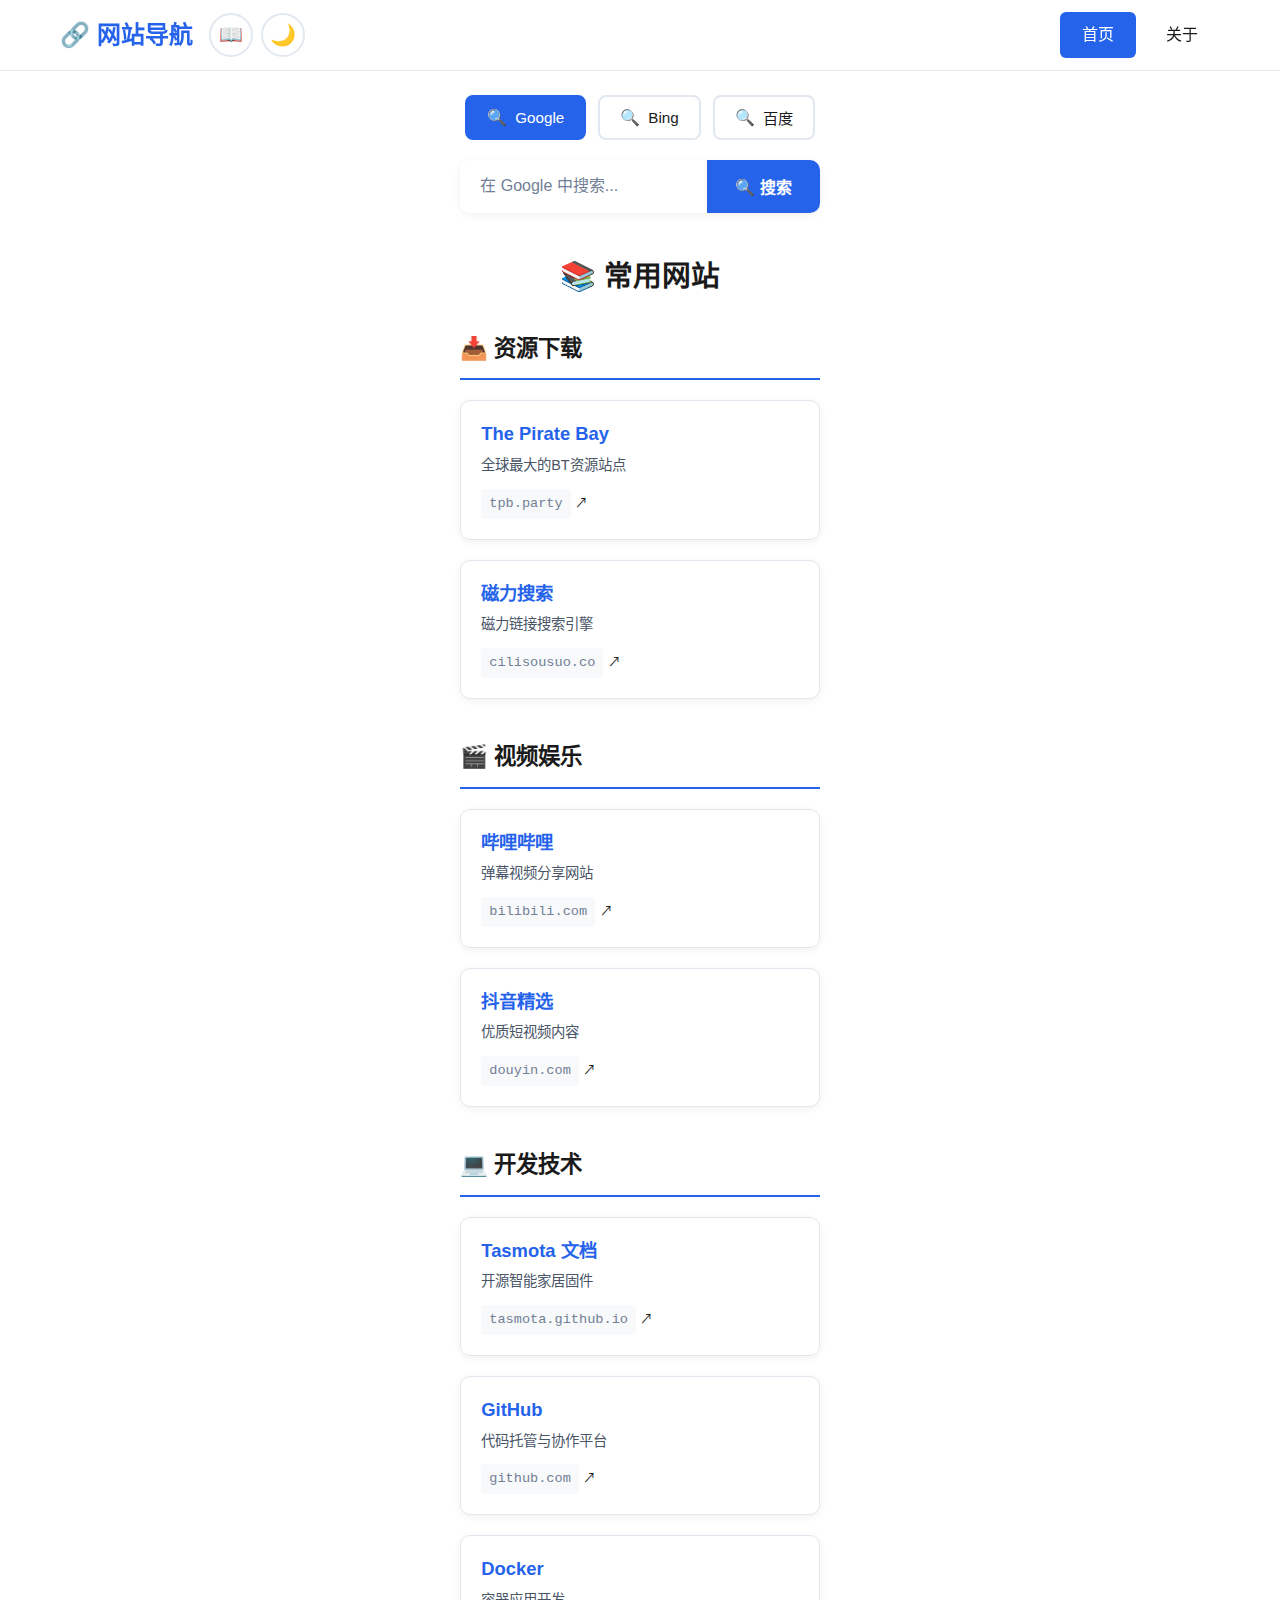
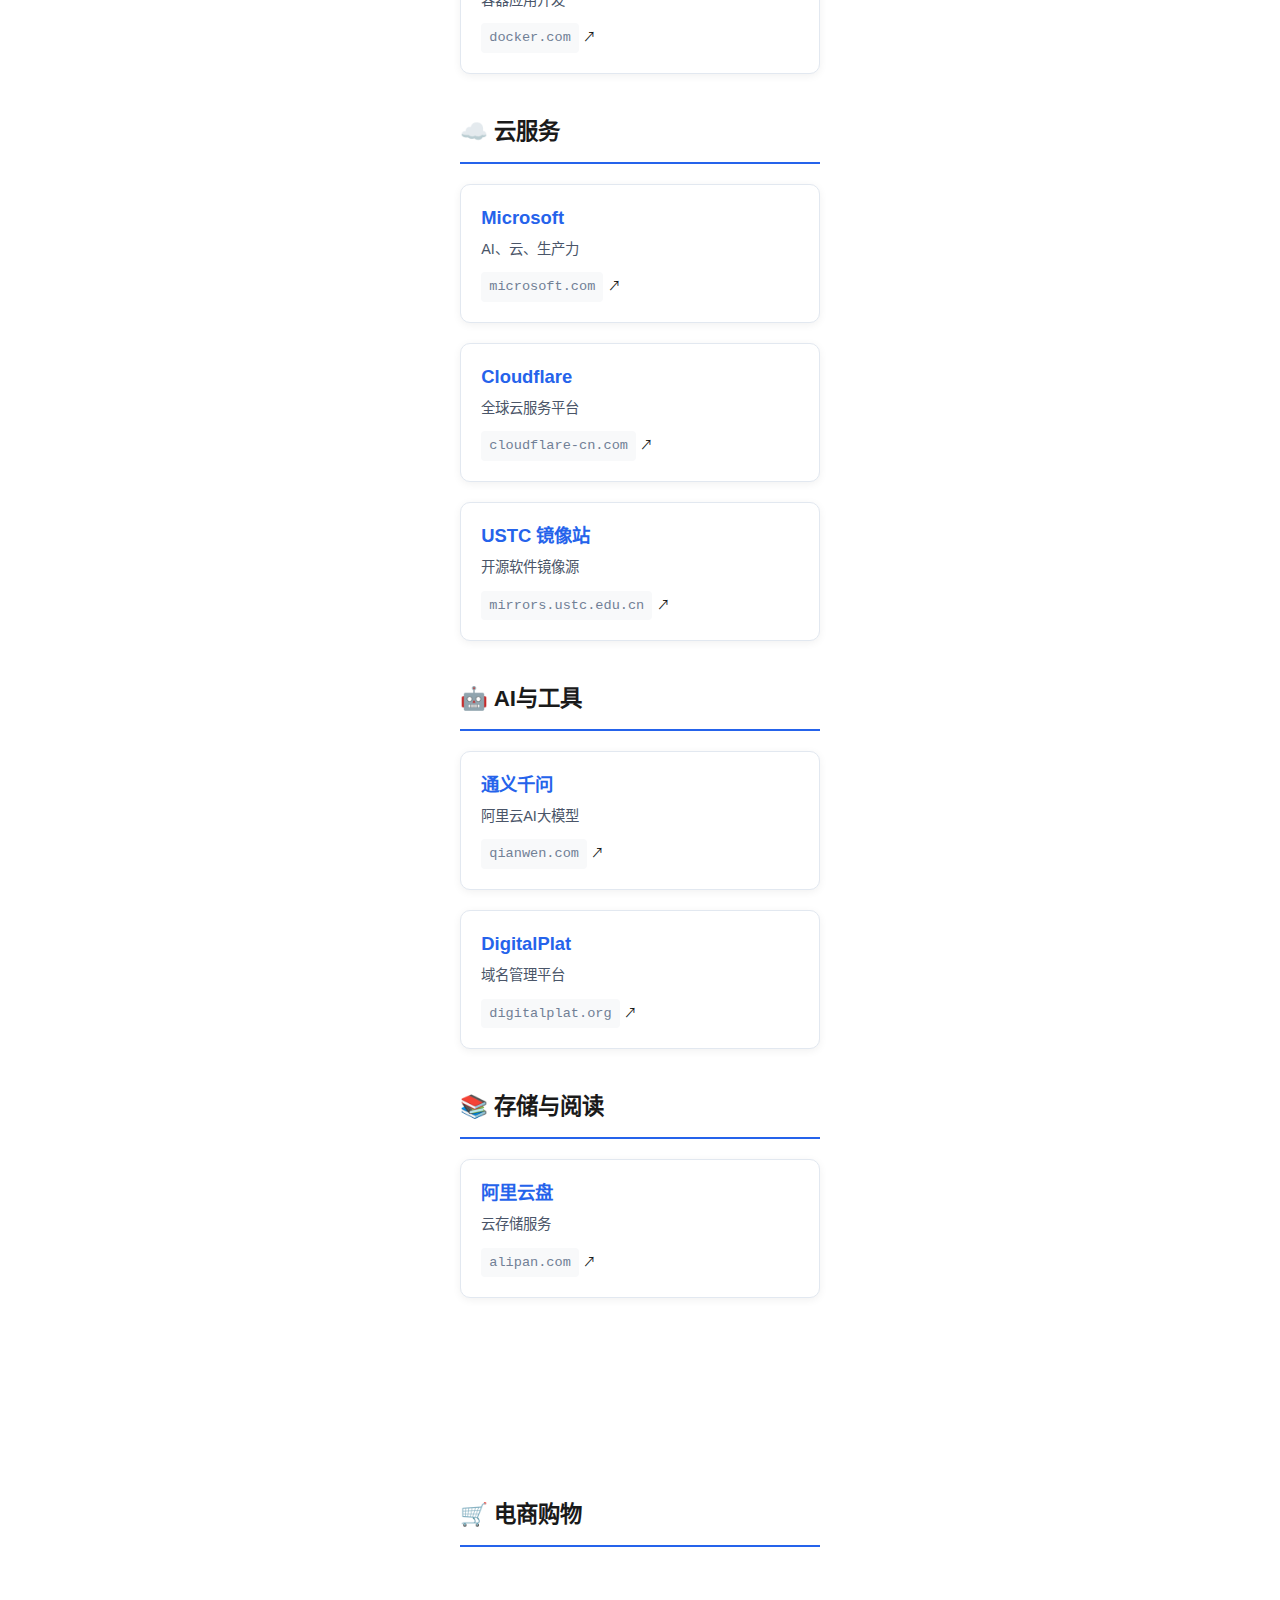
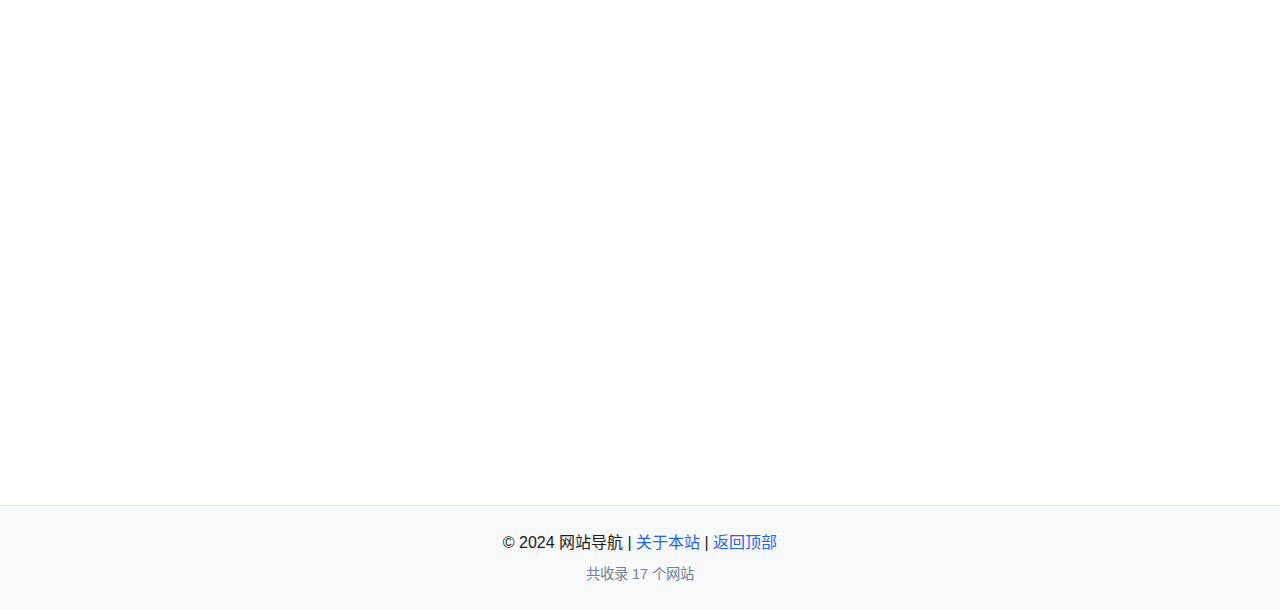
<file: index.html>
<!doctype html>
<html lang="zh-CN" data-theme="light">
<head>
    <meta charset="utf-8">
    <meta name="viewport" content="width=device-width,initial-scale=1">
    <title>网站导航 - 首页</title>
    <!-- Favicon 配置 -->
    <link rel="icon" href="favicon.ico" type="image/x-icon">
    <link rel="shortcut icon" href="favicon.ico" type="image/x-icon">
    <!-- 样式文件 -->
    <link rel="stylesheet" href="src/styles.css">
    
    <!-- 主题防闪烁脚本 -->
    <script>
        (function() {
            const savedTheme = localStorage.getItem('theme') || 'light';
            document.documentElement.setAttribute('data-theme', savedTheme);
        })();
    </script>
</head>
<body>
    <header class="header">
        <div class="container header-container">
            <h1 class="site-title">🔗 网站导航</h1>
            <div class="header-controls">
                <button 
                    id="compactToggle" 
                    class="control-btn compact-toggle" 
                    aria-label="切换紧凑模式"
                    title="切换紧凑模式">
                    📖
                </button>
                <button 
                    id="themeToggle" 
                    class="control-btn theme-toggle" 
                    aria-label="切换主题"
                    aria-pressed="false"
                    title="切换主题"
                    role="switch">
                    🌙
                </button>
            </div>
            <nav class="nav" aria-label="主导航">
                <a href="index.html" class="nav-link active" aria-current="page">首页</a>
                <a href="about.html" class="nav-link">关于</a>
            </nav>
        </div>
    </header>

    <main class="container main">
        <!-- 搜索区 -->
        <section class="search-section" aria-labelledby="search-heading">
            <h2 id="search-heading" class="visually-hidden">搜索功能</h2>
            <div class="search-container">
                <div class="engine-toggles" role="tablist" aria-label="搜索引擎选择">
                    <button 
                        class="engine-btn active" 
                        data-engine="google" 
                        role="tab" 
                        aria-selected="true"
                        aria-controls="search-input">
                        <span class="engine-icon">🔍</span> Google
                    </button>
                    <button 
                        class="engine-btn" 
                        data-engine="bing" 
                        role="tab" 
                        aria-selected="false"
                        aria-controls="search-input">
                        <span class="engine-icon">🔍</span> Bing
                    </button>
                    <button 
                        class="engine-btn" 
                        data-engine="baidu" 
                        role="tab" 
                        aria-selected="false"
                        aria-controls="search-input">
                        <span class="engine-icon">🔍</span> 百度
                    </button>
                </div>
                
                <div class="search-input-group">
                    <input 
                        type="text" 
                        id="search-input" 
                        class="search-input" 
                        placeholder="输入关键词搜索..." 
                        aria-label="搜索输入框"
                        role="searchbox">
                    <button 
                        id="search-btn" 
                        class="search-btn" 
                        aria-label="搜索">
                        🔍 搜索
                    </button>
                </div>
            </div>
        </section>

        <!-- 网站分类区 -->
        <section class="websites-section" aria-labelledby="websites-heading">
            <h2 id="websites-heading" class="section-title">📚 常用网站</h2>
            
            <!-- 资源下载 -->
            <div class="category">
                <h3 class="category-title">📥 资源下载</h3>
                <div class="websites-grid">
                    <div class="card">
                        <a href="https://tpb.party/" 
                           target="_blank" 
                           rel="noopener noreferrer"
                           class="website-link">
                            <h4 class="website-name">The Pirate Bay</h4>
                            <p class="website-desc">全球最大的BT资源站点</p>
                            <span class="website-url">tpb.party</span>
                        </a>
                    </div>
                    <div class="card">
                        <a href="https://cilisousuo.co/" 
                           target="_blank" 
                           rel="noopener noreferrer"
                           class="website-link">
                            <h4 class="website-name">磁力搜索</h4>
                            <p class="website-desc">磁力链接搜索引擎</p>
                            <span class="website-url">cilisousuo.co</span>
                        </a>
                    </div>
                </div>
            </div>

            <!-- 视频娱乐 -->
            <div class="category">
                <h3 class="category-title">🎬 视频娱乐</h3>
                <div class="websites-grid">
                    <div class="card">
                        <a href="https://www.bilibili.com/?spm_id_from=333.1007.0.0" 
                           target="_blank" 
                           rel="noopener noreferrer"
                           class="website-link">
                            <h4 class="website-name">哔哩哔哩</h4>
                            <p class="website-desc">弹幕视频分享网站</p>
                            <span class="website-url">bilibili.com</span>
                        </a>
                    </div>
                    <div class="card">
                        <a href="https://www.douyin.com/jingxuan" 
                           target="_blank" 
                           rel="noopener noreferrer"
                           class="website-link">
                            <h4 class="website-name">抖音精选</h4>
                            <p class="website-desc">优质短视频内容</p>
                            <span class="website-url">douyin.com</span>
                        </a>
                    </div>
                </div>
            </div>

            <!-- 开发技术 -->
            <div class="category">
                <h3 class="category-title">💻 开发技术</h3>
                <div class="websites-grid">
                    <div class="card">
                        <a href="https://tasmota.github.io/docs/" 
                           target="_blank" 
                           rel="noopener noreferrer"
                           class="website-link">
                            <h4 class="website-name">Tasmota 文档</h4>
                            <p class="website-desc">开源智能家居固件</p>
                            <span class="website-url">tasmota.github.io</span>
                        </a>
                    </div>
                    <div class="card">
                        <a href="https://github.com/dashboard" 
                           target="_blank" 
                           rel="noopener noreferrer"
                           class="website-link">
                            <h4 class="website-name">GitHub</h4>
                            <p class="website-desc">代码托管与协作平台</p>
                            <span class="website-url">github.com</span>
                        </a>
                    </div>
                    <div class="card">
                        <a href="https://www.docker.com/" 
                           target="_blank" 
                           rel="noopener noreferrer"
                           class="website-link">
                            <h4 class="website-name">Docker</h4>
                            <p class="website-desc">容器应用开发</p>
                            <span class="website-url">docker.com</span>
                        </a>
                    </div>
                </div>
            </div>

            <!-- 云服务 -->
            <div class="category">
                <h3 class="category-title">☁️ 云服务</h3>
                <div class="websites-grid">
                    <div class="card">
                        <a href="https://www.microsoft.com/zh-cn" 
                           target="_blank" 
                           rel="noopener noreferrer"
                           class="website-link">
                            <h4 class="website-name">Microsoft</h4>
                            <p class="website-desc">AI、云、生产力</p>
                            <span class="website-url">microsoft.com</span>
                        </a>
                    </div>
                    <div class="card">
                        <a href="https://www.cloudflare-cn.com/enterprise/" 
                           target="_blank" 
                           rel="noopener noreferrer"
                           class="website-link">
                            <h4 class="website-name">Cloudflare</h4>
                            <p class="website-desc">全球云服务平台</p>
                            <span class="website-url">cloudflare-cn.com</span>
                        </a>
                    </div>
                    <div class="card">
                        <a href="https://mirrors.ustc.edu.cn/" 
                           target="_blank" 
                           rel="noopener noreferrer"
                           class="website-link">
                            <h4 class="website-name">USTC 镜像站</h4>
                            <p class="website-desc">开源软件镜像源</p>
                            <span class="website-url">mirrors.ustc.edu.cn</span>
                        </a>
                    </div>
                </div>
            </div>

            <!-- AI与工具 -->
            <div class="category">
                <h3 class="category-title">🤖 AI与工具</h3>
                <div class="websites-grid">
                    <div class="card">
                        <a href="https://www.qianwen.com/chat/3b242dca586243b1bbe40b3ec0558301" 
                           target="_blank" 
                           rel="noopener noreferrer"
                           class="website-link">
                            <h4 class="website-name">通义千问</h4>
                            <p class="website-desc">阿里云AI大模型</p>
                            <span class="website-url">qianwen.com</span>
                        </a>
                    </div>
                    <div class="card">
                        <a href="https://domain.digitalplat.org/" 
                           target="_blank" 
                           rel="noopener noreferrer"
                           class="website-link">
                            <h4 class="website-name">DigitalPlat</h4>
                            <p class="website-desc">域名管理平台</p>
                            <span class="website-url">digitalplat.org</span>
                        </a>
                    </div>
                </div>
            </div>

            <!-- 存储与阅读 -->
            <div class="category">
                <h3 class="category-title">📚 存储与阅读</h3>
                <div class="websites-grid">
                    <div class="card">
                        <a href="https://www.alipan.com/" 
                           target="_blank" 
                           rel="noopener noreferrer"
                           class="website-link">
                            <h4 class="website-name">阿里云盘</h4>
                            <p class="website-desc">云存储服务</p>
                            <span class="website-url">alipan.com</span>
                        </a>
                    </div>
                    <div class="card">
                        <a href="https://z-lib.by/" 
                           target="_blank" 
                           rel="noopener noreferrer"
                           class="website-link">
                            <h4 class="website-name">Z-Library</h4>
                            <p class="website-desc">电子书资源库</p>
                            <span class="website-url">z-lib.by</span>
                        </a>
                    </div>
                </div>
            </div>

            <!-- 电商购物 -->
            <div class="category">
                <h3 class="category-title">🛒 电商购物</h3>
                <div class="websites-grid">
                    <div class="card">
                        <a href="https://re.m.jd.com/page/homelike?ad_od=3&re_dcp=21Sm2D2ZOw&traffic_source=1004&bd_vid=&cu=true&utm_source=haosou-search&utm_medium=cpc&utm_campaign=t_262767352_haosousearch&utm_term=72415908353_0_ed7be7fbf71b4c79ad78dda89f98646e" 
                           target="_blank" 
                           rel="noopener noreferrer"
                           class="website-link">
                            <h4 class="website-name">京东热卖</h4>
                            <p class="website-desc">京东商城热销商品</p>
                            <span class="website-url">jd.com</span>
                        </a>
                    </div>
                    <div class="card">
                        <a href="https://www.tmall.com/?page_offline=true" 
                           target="_blank" 
                           rel="noopener noreferrer"
                           class="website-link">
                            <h4 class="website-name">天猫</h4>
                            <p class="website-desc">品牌正品购物</p>
                            <span class="website-url">tmall.com</span>
                        </a>
                    </div>
                    <div class="card">
                        <a href="https://mms.pinduoduo.com/login/sso?platform=wholesale&redirectUrl=https%3A%2F%2Fpifa.pinduoduo.com%2Fclint%2Fapi%2Flogin%3Fredirect%3Dhttps%253A%252F%252Fpifa.pinduoduo.com%252F" 
                           target="_blank" 
                           rel="noopener noreferrer"
                           class="website-link">
                            <h4 class="website-name">拼多多商家</h4>
                            <p class="website-desc">店铺管理后台</p>
                            <span class="website-url">pinduoduo.com</span>
                        </a>
                    </div>
                </div>
            </div>
        </section>
    </main>

    <footer class="footer">
        <div class="container">
            <p>© 2024 网站导航 | <a href="about.html">关于本站</a> | <a href="#" id="backToTop">返回顶部</a></p>
            <p class="footer-info">共收录 <span id="siteCount">17</span> 个网站</p>
        </div>
    </footer>

    <script src="src/main.js"></script>
</body>
</html>
</file>
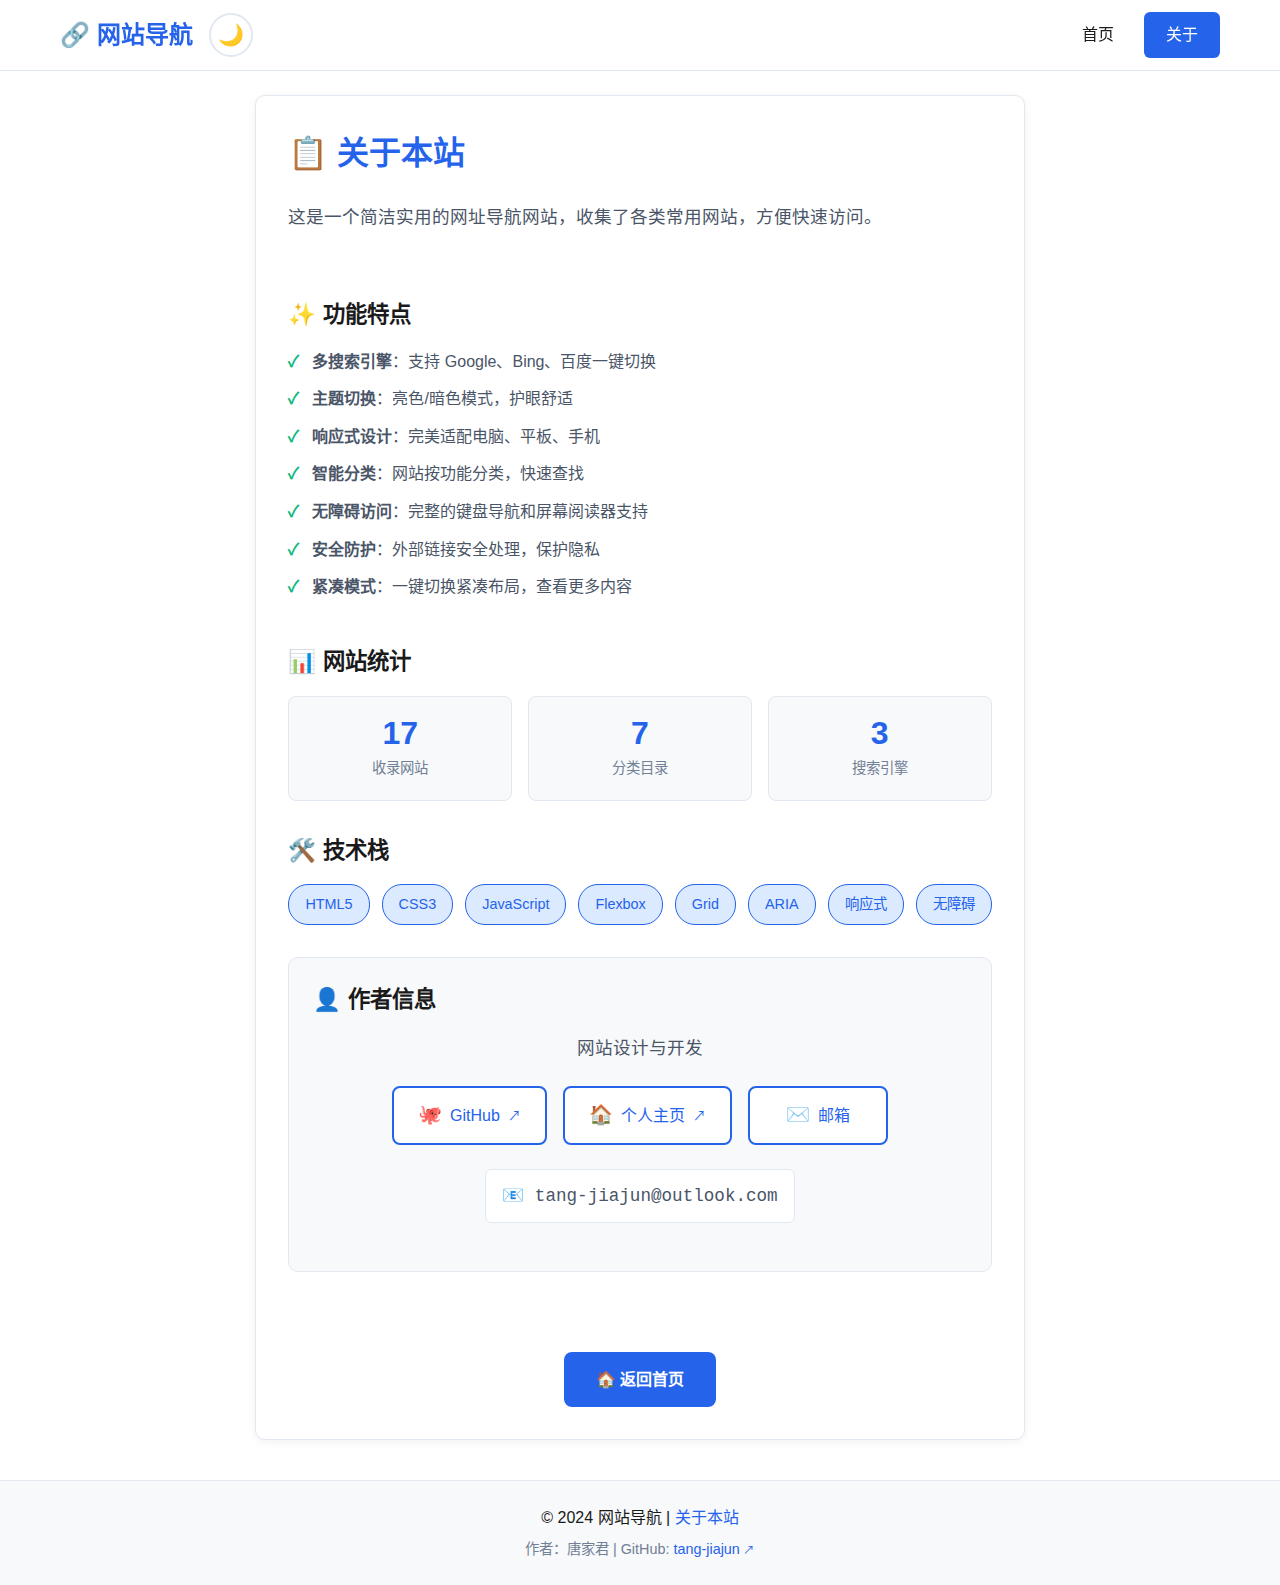
<file: about.html>
<!doctype html>
<html lang="zh-CN" data-theme="light">
<head>
    <meta charset="utf-8">
    <meta name="viewport" content="width=device-width,initial-scale=1">
    <title>网站导航 - 关于</title>
    <!-- Favicon 配置 -->
    <link rel="icon" href="favicon.ico" type="image/x-icon">
    <link rel="shortcut icon" href="favicon.ico" type="image/x-icon">
    <!-- 样式文件 -->
    <link rel="stylesheet" href="src/styles.css">
    
    <!-- 主题防闪烁脚本 -->
    <script>
        (function() {
            const savedTheme = localStorage.getItem('theme') || 'light';
            document.documentElement.setAttribute('data-theme', savedTheme);
        })();
    </script>
</head>
<body class="about-page">
    <header class="header">
        <div class="container header-container">
            <h1 class="site-title">🔗 网站导航</h1>
            <div class="header-controls">
                <button 
                    id="themeToggle" 
                    class="control-btn theme-toggle" 
                    aria-label="切换主题"
                    aria-pressed="false"
                    title="切换主题"
                    role="switch">
                    🌙
                </button>
            </div>
            <nav class="nav" aria-label="主导航">
                <a href="index.html" class="nav-link">首页</a>
                <a href="about.html" class="nav-link active" aria-current="page">关于</a>
            </nav>
        </div>
    </header>

    <main class="container main">
        <div class="about-content">
            <div class="card about-card">
                <h2 class="about-title">📋 关于本站</h2>
                <p class="about-text">这是一个简洁实用的网址导航网站，收集了各类常用网站，方便快速访问。</p>
                
                <div class="about-features">
                    <h3>✨ 功能特点</h3>
                    <ul class="feature-list">
                        <li><strong>多搜索引擎</strong>：支持 Google、Bing、百度一键切换</li>
                        <li><strong>主题切换</strong>：亮色/暗色模式，护眼舒适</li>
                        <li><strong>响应式设计</strong>：完美适配电脑、平板、手机</li>
                        <li><strong>智能分类</strong>：网站按功能分类，快速查找</li>
                        <li><strong>无障碍访问</strong>：完整的键盘导航和屏幕阅读器支持</li>
                        <li><strong>安全防护</strong>：外部链接安全处理，保护隐私</li>
                        <li><strong>紧凑模式</strong>：一键切换紧凑布局，查看更多内容</li>
                    </ul>
                </div>
                
                <div class="about-stats">
                    <h3>📊 网站统计</h3>
                    <div class="stats-grid">
                        <div class="stat-card">
                            <div class="stat-number">17</div>
                            <div class="stat-label">收录网站</div>
                        </div>
                        <div class="stat-card">
                            <div class="stat-number">7</div>
                            <div class="stat-label">分类目录</div>
                        </div>
                        <div class="stat-card">
                            <div class="stat-number">3</div>
                            <div class="stat-label">搜索引擎</div>
                        </div>
                    </div>
                </div>
                
                <div class="about-tech">
                    <h3>🛠️ 技术栈</h3>
                    <div class="tech-tags">
                        <span class="tech-tag">HTML5</span>
                        <span class="tech-tag">CSS3</span>
                        <span class="tech-tag">JavaScript</span>
                        <span class="tech-tag">Flexbox</span>
                        <span class="tech-tag">Grid</span>
                        <span class="tech-tag">ARIA</span>
                        <span class="tech-tag">响应式</span>
                        <span class="tech-tag">无障碍</span>
                    </div>
                </div>
                
                <div class="about-author">
                    <h3>👤 作者信息</h3>
                    <div class="author-info">
                        <p>网站设计与开发</p>
                        <div class="contact-links">
                            <a href="https://github.com/tang-jiajun" 
                               target="_blank" 
                               rel="noopener noreferrer" 
                               class="contact-link">
                                <span class="contact-icon">🐙</span> GitHub
                            </a>
                            <a href="https://jiajuntang.dpdns.org" 
                               target="_blank" 
                               rel="noopener noreferrer" 
                               class="contact-link">
                                <span class="contact-icon">🏠</span> 个人主页
                            </a>
                            <a href="mailto:tang-jiajun@outlook.com" 
                               class="contact-link">
                                <span class="contact-icon">✉️</span> 邮箱
                            </a>
                        </div>
                        <p class="contact-email">📧 tang-jiajun@outlook.com</p>
                    </div>
                </div>
                
                <div class="back-home">
                    <a href="index.html" class="btn-primary">🏠 返回首页</a>
                </div>
            </div>
        </div>
    </main>

    <footer class="footer">
        <div class="container">
            <p>© 2024 网站导航 | <a href="about.html">关于本站</a></p>
            <p class="footer-info">作者：唐家君 | GitHub: <a href="https://github.com/tang-jiajun" target="_blank" rel="noopener noreferrer">tang-jiajun</a></p>
        </div>
    </footer>

    <script src="src/main.js"></script>
</body>
</html>
</file>
<file: src/styles.css>
/* ============================================
   基础重置与全局样式
   ============================================ */
* {
    margin: 0;
    padding: 0;
    box-sizing: border-box;
}

html, body {
    text-align: center;
    font-family: -apple-system, BlinkMacSystemFont, 'Segoe UI', 'Microsoft YaHei', sans-serif;
    line-height: 1.6;
    transition: background-color 0.3s, color 0.3s;
    min-height: 100vh;
}

body {
    background-color: var(--bg-primary);
    color: var(--text-primary);
    display: flex;
    flex-direction: column;
}

/* ============================================
   主题变量定义
   ============================================ */
:root[data-theme='light'] {
    /* 基础颜色 */
    --bg-primary: #ffffff;
    --bg-secondary: #f8f9fa;
    --bg-card: #ffffff;
    --bg-input: #ffffff;
    
    /* 文本颜色 */
    --text-primary: #1a1a1a;
    --text-secondary: #4a5568;
    --text-muted: #718096;
    
    /* 边框与阴影 */
    --border-color: #e2e8f0;
    --border-hover: #cbd5e0;
    --shadow: 0 2px 8px rgba(0, 0, 0, 0.06);
    --shadow-hover: 0 8px 30px rgba(0, 0, 0, 0.12);
    
    /* 主色调 */
    --primary-color: #2563eb;
    --primary-hover: #1d4ed8;
    --primary-light: #dbeafe;
    
    /* 成功/警告色 */
    --success-color: #10b981;
    --warning-color: #f59e0b;
}

:root[data-theme='dark'] {
    /* 基础颜色 */
    --bg-primary: #1a1a1a;
    --bg-secondary: #2d2d2d;
    --bg-card: #262626;
    --bg-input: #2d2d2d;
    
    /* 文本颜色 */
    --text-primary: #f7fafc;
    --text-secondary: #cbd5e0;
    --text-muted: #a0aec0;
    
    /* 边框与阴影 */
    --border-color: #4a5568;
    --border-hover: #718096;
    --shadow: 0 2px 8px rgba(0, 0, 0, 0.3);
    --shadow-hover: 0 8px 30px rgba(0, 0, 0, 0.5);
    
    /* 主色调 */
    --primary-color: #3b82f6;
    --primary-hover: #60a5fa;
    --primary-light: #1e3a8a;
    
    /* 成功/警告色 */
    --success-color: #34d399;
    --warning-color: #fbbf24;
}

/* ============================================
   辅助类
   ============================================ */
.container {
    max-width: 1200px;
    margin: 0 auto;
    padding: 0 1.25rem;
}

.visually-hidden {
    position: absolute !important;
    width: 1px !important;
    height: 1px !important;
    padding: 0 !important;
    margin: -1px !important;
    overflow: hidden !important;
    clip: rect(0, 0, 0, 0) !important;
    white-space: nowrap !important;
    border: 0 !important;
}

/* ============================================
   头部样式
   ============================================ */
.header {
    background-color: var(--bg-secondary);
    padding: 0.75rem 0;
    border-bottom: 1px solid var(--border-color);
    position: sticky;
    top: 0;
    z-index: 100;
    backdrop-filter: blur(10px);
    background-color: rgba(var(--bg-secondary-rgb), 0.95);
}

.header-container {
    display: flex;
    justify-content: space-between;
    align-items: center;
    flex-wrap: wrap;
    gap: 1rem;
}

.site-title {
    font-size: 1.5rem;
    font-weight: bold;
    color: var(--primary-color);
    margin: 0;
    display: flex;
    align-items: center;
    gap: 0.5rem;
}

.header-controls {
    display: flex;
    gap: 0.5rem;
    align-items: center;
}

.control-btn {
    background: none;
    border: 2px solid var(--border-color);
    color: var(--text-primary);
    font-size: 1.2rem;
    width: 44px;
    height: 44px;
    border-radius: 50%;
    cursor: pointer;
    display: flex;
    align-items: center;
    justify-content: center;
    transition: all 0.2s;
    flex-shrink: 0;
}

.control-btn:hover,
.control-btn:focus {
    outline: 2px solid var(--primary-color);
    outline-offset: 2px;
    border-color: var(--primary-color);
    transform: scale(1.05);
}

.theme-toggle {
    font-size: 1.3rem;
}

/* 导航 */
.nav {
    display: flex;
    gap: 0.5rem;
    margin-left: auto;
}

.nav-link {
    color: var(--text-primary);
    text-decoration: none;
    padding: 0.5rem 1.25rem;
    border-radius: 6px;
    transition: all 0.2s;
    font-weight: 500;
    border: 2px solid transparent;
}

.nav-link:hover,
.nav-link:focus {
    background-color: var(--primary-color);
    color: white;
    outline: none;
    border-color: var(--primary-color);
}

.nav-link.active {
    background-color: var(--primary-color);
    color: white;
}

/* ============================================
   主内容区
   ============================================ */
.main {
    flex: 1;
    padding: 1.5rem 0 2.5rem;
}

/* ============================================
   搜索区域
   ============================================ */
.search-section {
    margin-bottom: 2.5rem;
}

.search-container {
    max-width: 800px;
    margin: 0 auto;
}

/* 搜索引擎切换 */
.engine-toggles {
    display: flex;
    gap: 0.75rem;
    justify-content: center;
    margin-bottom: 1.25rem;
    flex-wrap: wrap;
}

.engine-btn {
    padding: 0.6rem 1.25rem;
    border: 2px solid var(--border-color);
    background: var(--bg-card);
    color: var(--text-primary);
    border-radius: 8px;
    cursor: pointer;
    transition: all 0.2s;
    font-size: 0.95rem;
    font-weight: 500;
    display: flex;
    align-items: center;
    gap: 0.5rem;
}

.engine-btn:hover,
.engine-btn:focus {
    outline: 2px solid var(--primary-color);
    outline-offset: 2px;
    border-color: var(--primary-color);
    transform: translateY(-1px);
}

.engine-btn.active {
    background-color: var(--primary-color);
    color: white;
    border-color: var(--primary-color);
}

.engine-icon {
    font-size: 1rem;
}

/* 搜索输入组 */
.search-input-group {
    display: flex;
    gap: 0;
    border-radius: 10px;
    overflow: hidden;
    box-shadow: var(--shadow);
    transition: box-shadow 0.3s;
}

.search-input-group:focus-within {
    box-shadow: var(--shadow-hover);
}

.search-input {
    flex: 1;
    padding: 0.9rem 1.25rem;
    border: none;
    background: var(--bg-input);
    color: var(--text-primary);
    font-size: 1rem;
    min-width: 0;
}

.search-input:focus {
    outline: none;
}

.search-input::placeholder {
    color: var(--text-muted);
}

.search-btn {
    padding: 0.9rem 1.75rem;
    background-color: var(--primary-color);
    color: white;
    border: none;
    cursor: pointer;
    font-size: 1rem;
    font-weight: 600;
    transition: background-color 0.2s;
    white-space: nowrap;
    display: flex;
    align-items: center;
    gap: 0.5rem;
}

.search-btn:hover,
.search-btn:focus {
    background-color: var(--primary-hover);
    outline: 2px solid var(--primary-color);
    outline-offset: 2px;
}

/* ============================================
   网站分类区
   ============================================ */
.websites-section {
    margin-top: 1.5rem;
}

.section-title {
    font-size: 1.8rem;
    margin-bottom: 2rem;
    color: var(--text-primary);
    display: flex;
    align-items: center;
    justify-content: center;
    gap: 0.75rem;
}

/* 分类标题 */
.category {
    margin-bottom: 2.5rem;
}

.category-title {
    font-size: 1.4rem;
    margin-bottom: 1.25rem;
    padding-bottom: 0.75rem;
    border-bottom: 2px solid var(--primary-color);
    color: var(--text-primary);
    text-align: left;
    display: flex;
    align-items: center;
    gap: 0.75rem;
}

/* 网站网格 */
.websites-grid {
    display: grid;
    grid-template-columns: repeat(auto-fill, minmax(300px, 1fr));
    gap: 1.25rem;
}

/* 卡片样式 */
.card {
    background: var(--bg-card);
    border: 1px solid var(--border-color);
    border-radius: 10px;
    padding: 1.25rem;
    box-shadow: var(--shadow);
    transition: all 0.25s;
    text-align: left;
    height: 100%;
    display: flex;
    flex-direction: column;
}

.card:hover,
.card:focus-within {
    transform: translateY(-4px);
    box-shadow: var(--shadow-hover);
    border-color: var(--primary-color);
}

.website-link {
    color: inherit;
    text-decoration: none;
    display: block;
    flex: 1;
    outline: none;
}

.website-name {
    color: var(--primary-color);
    margin-bottom: 0.5rem;
    font-size: 1.15rem;
    font-weight: 600;
    line-height: 1.4;
}

.website-desc {
    color: var(--text-secondary);
    font-size: 0.9rem;
    line-height: 1.5;
    margin-bottom: 0.75rem;
    flex-grow: 1;
}

.website-url {
    color: var(--text-muted);
    font-size: 0.85rem;
    font-family: 'SF Mono', 'Monaco', 'Consolas', monospace;
    padding: 0.25rem 0.5rem;
    background: var(--bg-secondary);
    border-radius: 4px;
    display: inline-block;
}

/* ============================================
   页脚样式
   ============================================ */
.footer {
    background-color: var(--bg-secondary);
    padding: 1.5rem 0;
    border-top: 1px solid var(--border-color);
    margin-top: auto;
}

.footer a {
    color: var(--primary-color);
    text-decoration: none;
    font-weight: 500;
}

.footer a:hover {
    text-decoration: underline;
}

.footer-info {
    margin-top: 0.5rem;
    color: var(--text-muted);
    font-size: 0.9rem;
}

/* ============================================
   关于页样式
   ============================================ */
.about-page .main {
    display: flex;
    align-items: center;
    justify-content: center;
    min-height: calc(100vh - 200px);
}

.about-content {
    width: 100%;
    max-width: 800px;
}

.about-card {
    text-align: left;
    padding: 2rem;
}

.about-title {
    font-size: 2rem;
    margin-bottom: 1.5rem;
    color: var(--primary-color);
    display: flex;
    align-items: center;
    gap: 0.75rem;
}

.about-text {
    font-size: 1.1rem;
    margin-bottom: 2rem;
    color: var(--text-secondary);
    line-height: 1.7;
}

/* 功能特点 */
.about-features h3,
.about-stats h3,
.about-tech h3,
.about-shortcuts h3 {
    font-size: 1.4rem;
    margin: 2rem 0 1rem;
    color: var(--text-primary);
    display: flex;
    align-items: center;
    gap: 0.5rem;
}

.feature-list {
    list-style: none;
    padding-left: 0;
}

.feature-list li {
    margin-bottom: 0.75rem;
    padding-left: 1.5rem;
    position: relative;
    color: var(--text-secondary);
}

.feature-list li::before {
    content: "✓";
    position: absolute;
    left: 0;
    color: var(--success-color);
    font-weight: bold;
}

/* 统计数据 */
.stats-grid {
    display: grid;
    grid-template-columns: repeat(auto-fit, minmax(120px, 1fr));
    gap: 1rem;
    margin-top: 1rem;
}

.stat-card {
    background: var(--bg-secondary);
    border-radius: 8px;
    padding: 1.25rem;
    text-align: center;
    border: 1px solid var(--border-color);
}

.stat-number {
    font-size: 2rem;
    font-weight: bold;
    color: var(--primary-color);
    line-height: 1;
}

.stat-label {
    font-size: 0.9rem;
    color: var(--text-muted);
    margin-top: 0.5rem;
}

/* 技术标签 */
.tech-tags {
    display: flex;
    flex-wrap: wrap;
    gap: 0.75rem;
    margin-top: 1rem;
}

.tech-tag {
    background: var(--primary-light);
    color: var(--primary-color);
    padding: 0.5rem 1rem;
    border-radius: 20px;
    font-size: 0.9rem;
    font-weight: 500;
    border: 1px solid var(--primary-color);
}


/* 返回按钮 */
.back-home {
    margin-top: 3rem;
    text-align: center;
}

.btn-primary {
    display: inline-flex;
    align-items: center;
    gap: 0.5rem;
    padding: 0.9rem 2rem;
    background-color: var(--primary-color);
    color: white;
    text-decoration: none;
    border-radius: 8px;
    transition: all 0.2s;
    border: none;
    cursor: pointer;
    font-size: 1rem;
    font-weight: 600;
}

.btn-primary:hover,
.btn-primary:focus {
    background-color: var(--primary-hover);
    transform: translateY(-2px);
    box-shadow: 0 4px 12px rgba(0, 0, 0, 0.15);
    outline: none;
}

/* ============================================
   紧凑模式
   ============================================ */
.compact-mode .websites-grid {
    grid-template-columns: repeat(auto-fill, minmax(280px, 1fr));
    gap: 1rem;
}

.compact-mode .card {
    padding: 1rem;
}

.compact-mode .website-name {
    font-size: 1.05rem;
    margin-bottom: 0.4rem;
}

.compact-mode .website-desc {
    font-size: 0.85rem;
    margin-bottom: 0.5rem;
    line-height: 1.4;
}

.compact-mode .website-url {
    font-size: 0.8rem;
    padding: 0.2rem 0.4rem;
}

.compact-mode .category {
    margin-bottom: 2rem;
}

.compact-mode .category-title {
    font-size: 1.25rem;
    margin-bottom: 1rem;
}
/* ============================================
   作者联系信息样式
   ============================================ */
.about-author {
    margin: 2rem 0;
    padding: 1.5rem;
    background: var(--bg-secondary);
    border-radius: 10px;
    border: 1px solid var(--border-color);
}

.about-author h3 {
    font-size: 1.4rem;
    margin-bottom: 1rem;
    color: var(--text-primary);
    display: flex;
    align-items: center;
    gap: 0.5rem;
}

.author-info {
    text-align: center;
}

.author-info > p {
    color: var(--text-secondary);
    margin-bottom: 1.5rem;
    font-size: 1.1rem;
}

.contact-links {
    display: flex;
    flex-wrap: wrap;
    justify-content: center;
    gap: 1rem;
    margin-bottom: 1.5rem;
}

.contact-link {
    display: inline-flex;
    align-items: center;
    gap: 0.5rem;
    padding: 0.75rem 1.5rem;
    background: var(--bg-card);
    color: var(--primary-color);
    text-decoration: none;
    border-radius: 8px;
    border: 2px solid var(--primary-color);
    transition: all 0.2s;
    font-weight: 500;
    min-width: 140px;
    justify-content: center;
}

.contact-link:hover,
.contact-link:focus {
    background: var(--primary-color);
    color: white;
    transform: translateY(-2px);
    box-shadow: 0 4px 12px rgba(0, 0, 0, 0.15);
    outline: none;
}

.contact-link .contact-icon {
    font-size: 1.2rem;
}

.contact-email {
    color: var(--text-muted);
    font-size: 1rem;
    padding: 0.75rem 1rem;
    background: var(--bg-card);
    border-radius: 6px;
    border: 1px solid var(--border-color);
    display: inline-block;
    margin: 0;
    font-family: 'SF Mono', 'Monaco', 'Consolas', monospace;
}

/* 响应式调整 */
@media (max-width: 768px) {
    .contact-links {
        flex-direction: column;
        align-items: center;
    }
    
    .contact-link {
        width: 100%;
        max-width: 250px;
    }
    
    .about-author {
        padding: 1.25rem;
    }
}

@media (max-width: 480px) {
    .contact-link {
        min-width: unset;
        padding: 0.6rem 1.25rem;
        font-size: 0.95rem;
    }
    
    .about-author {
        padding: 1rem;
    }
}

/* ============================================
   响应式设计
   ============================================ */

/* 平板设备 */
@media (max-width: 1024px) {
    .websites-grid {
        grid-template-columns: repeat(auto-fill, minmax(280px, 1fr));
    }
    
    .compact-mode .websites-grid {
        grid-template-columns: repeat(auto-fill, minmax(260px, 1fr));
    }
}

/* 大屏手机 */
@media (max-width: 768px) {
    .header-container {
        flex-direction: column;
        gap: 1rem;
    }
    
    .nav {
        margin-left: 0;
        width: 100%;
        justify-content: center;
    }
    
    .nav-link {
        padding: 0.4rem 1rem;
        font-size: 0.95rem;
    }
    
    .search-input-group {
        flex-direction: column;
        gap: 0;
    }
    
    .search-input {
        border-radius: 8px 8px 0 0;
        padding: 0.8rem 1rem;
    }
    
    .search-btn {
        border-radius: 0 0 8px 8px;
        padding: 0.8rem 1rem;
        justify-content: center;
    }
    
    .websites-grid {
        grid-template-columns: 1fr;
        gap: 1rem;
    }
    
    .engine-toggles {
        gap: 0.5rem;
    }
    
    .engine-btn {
        padding: 0.5rem 1rem;
        font-size: 0.9rem;
    }
    
    .section-title {
        font-size: 1.5rem;
    }
    
    .category-title {
        font-size: 1.25rem;
    }
    
    .about-card {
        padding: 1.5rem;
    }
    
    .stats-grid {
        grid-template-columns: repeat(2, 1fr);
    }
    
    .tech-tags {
        gap: 0.5rem;
    }
    
    .tech-tag {
        font-size: 0.85rem;
        padding: 0.4rem 0.8rem;
    }
}

/* 小屏手机 */
@media (max-width: 480px) {
    .container {
        padding: 0 1rem;
    }
    
    .site-title {
        font-size: 1.3rem;
    }
    
    .control-btn {
        width: 40px;
        height: 40px;
        font-size: 1.1rem;
    }
    
    .section-title {
        font-size: 1.3rem;
    }
    
    .category-title {
        font-size: 1.15rem;
    }
    
    .card {
        padding: 1rem;
    }
    
    .website-name {
        font-size: 1.05rem;
    }
    
    .stats-grid {
        grid-template-columns: 1fr;
    }
    
    .shortcut-list {
        grid-template-columns: 1fr;
    }
}

/* 超宽屏幕 */
@media (min-width: 1400px) {
    .websites-grid {
        grid-template-columns: repeat(4, 1fr);
    }
    
    .compact-mode .websites-grid {
        grid-template-columns: repeat(5, 1fr);
    }
}

/* 打印样式 */
@media print {
    .header-controls,
    .search-section,
    .footer {
        display: none;
    }
    
    .card {
        break-inside: avoid;
        border: 1px solid #ccc;
        box-shadow: none;
    }
}
</file>
